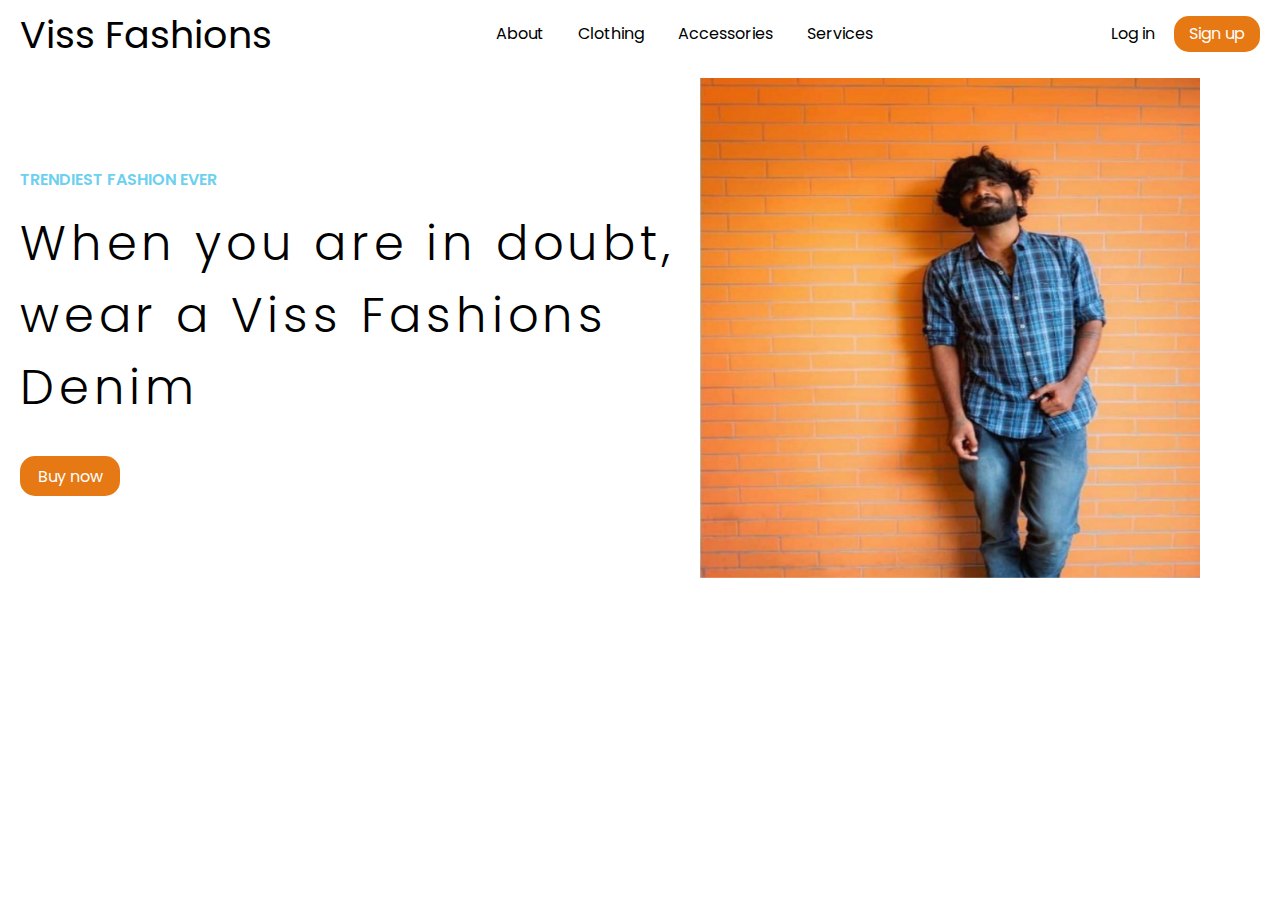
<file: index.html>
<!DOCTYPE html>
<html lang="en">
<head>
    <meta charset="UTF-8">
    <meta name="viewport" content="width=device-width, initial-scale=1.0">
    <link rel="preconnect" href="https://fonts.googleapis.com">
    <link rel="preconnect" href="https://fonts.gstatic.com" crossorigin>
    <link href="https://fonts.googleapis.com/css2?family=Hanken+Grotesk:wght@100;500&family=Poppins:wght@200;400&display=swap" rel="stylesheet">
    <link rel="stylesheet" href="styles.css">
    <title>Viss-Fashion|Home</title>
</head>
<body>
    
    <Header>
        <div>Viss Fashions</div>

        <nav>
            <ul>
                <li>About</li>
                <li>Clothing</li>
                <li>Accessories</li>
                <li>Services</li>
            </ul>

        </nav>

        <ul>
            <li class="log-in"><a href="signup.html">Log in</a></li>
            <li class="sign-up"><a href="signup.html">Sign up</a></li>
        </ul>

    </Header>

    <main>

        <section class="left">
            <p class="top">Trendiest Fashion ever</p>

            <p class="middle">When you are in doubt, wear a Viss Fashions Denim</p>

            <p class="bottom">Buy now</p>
        </section>

        <section class="right">
            <img src="./assets/hero-image.png" alt="hero-image">
        </section>

    </main>

</body>
</html>
</file>
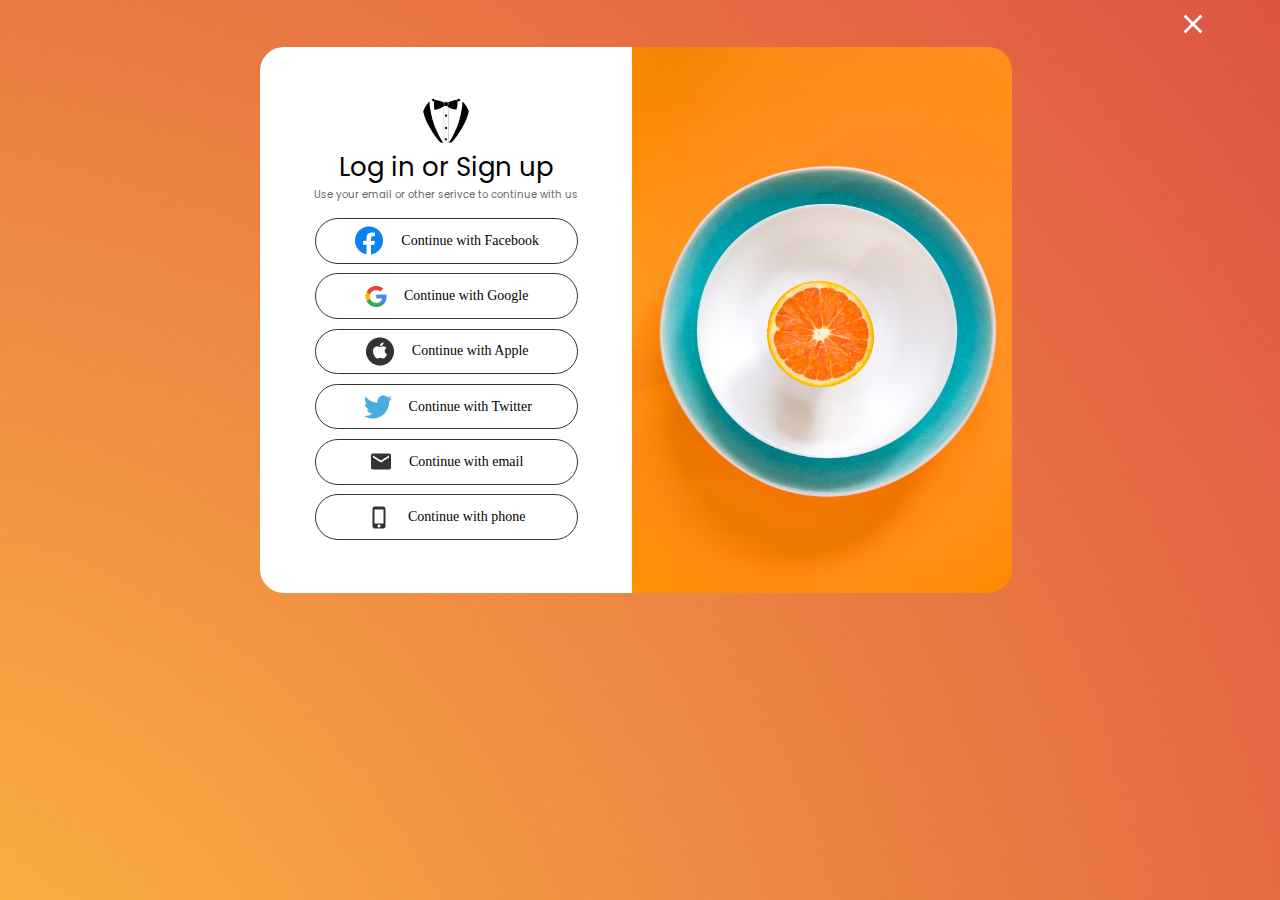
<file: signup.html>
<!DOCTYPE html>
<html lang="en">
<head>
    <meta charset="UTF-8">
    <meta name="viewport" content="width=device-width, initial-scale=1.0">
    <link rel="preconnect" href="https://fonts.googleapis.com">
    <link rel="preconnect" href="https://fonts.gstatic.com" crossorigin>
    <link href="https://fonts.googleapis.com/css2?family=Hanken+Grotesk:wght@100;500&family=Poppins:wght@200;400&display=swap" rel="stylesheet">
    <link rel="stylesheet" href="signup.css">
    <title>Viss-Fashion|sign-up</title>
</head>
<body>
    
    <header>
        <a href="index.html"><img src="./assets/X.png" alt="return-icon"></a>
    </header>

    <main>

        <div class="container">

            <div class="main-content">

            <section class="left">

                <img src="./assets/Logo.png" alt="Viss-Fashion logo">

                <p class="log-in">Log in or Sign up</p>

                <p class="email">Use your email or other serivce to continue with us</p>

                <div class="content">
                    <img src="./assets/facebook.png" alt="Facebook">
                    <p>Continue with Facebook</p>
                </div>

                <div class="content">
                    <img src="./assets/Google.png" alt="Google">
                    <p>Continue with Google</p>
                </div>

                <div class="content">
                    <img src="./assets/Apple.png" alt="Apple">
                    <p>Continue with Apple</p>
                </div>

                <div class="content">
                    <img src="./assets/Twitter.png" alt="Twitter">
                    <p>Continue with Twitter</p>
                </div>

                <div class="content">
                    <img src="./assets/Email.png" alt="Email">
                    <p>Continue with email</p>
                </div>

                <div class="content">
                    <img src="./assets/Phone.png" alt="Phone">
                    <p>Continue with phone</p>
                </div>

            </section>

            <section class="right">
                <img src="./assets/right-image.png" alt="background">
            </section>

            </div>

        </div>

    </main>

</body>
</html>
</file>
<file: styles.css>
body {
    margin: 0;
    padding: 0;
    font-family: 'Poppins';
}

/*---------------Header---------------*/

header {
    display: flex;
    justify-content: space-between;
    align-items: center;
    padding: 0 20px 0 20px;
}

header > div {
    font-size: 38px;
    font-weight: 400;
    color: hsla(0, 0%, 0%, 1);
}

ul {
    list-style-type: none;
}

li {
    display: inline-block;
    padding: 0 15px;
    font-weight: 400;
    line-height: 36px;
    color: hsla(0, 0%, 0%, 1);
}

ul .sign-up {
    background-color: hsla(29, 84%, 49%, 1);
    border-radius: 15px;
}


ul li > a {
    text-decoration: none;
    color: white;
}

ul .log-in > a {
    color: black;
}
/*-------------Main Section-------------*/

main {
    display: flex;
    justify-content: space-between;
    margin: 10px 0;
    padding: 0 20px 0 20px;
}

.left {
    display: flex;
    flex-direction: column;
    justify-content: center;
}

.left .top{
    font-family: 'Poppins';
    font-weight: 600;
    color: rgba(68, 195, 235, 0.80);
    text-transform: uppercase;
}

.left .middle {
    margin: 0;
    font-size: 48px;
    font-style: normal;
    font-weight: 300;
    line-height: normal;
    letter-spacing: 4.8px;
}

.left .bottom {
    display: flex;
    justify-content: center;
    align-items: center;
    width: 100px;
    height: 40px;
    background-color: hsla(29, 84%, 49%, 1);
    border-radius: 15px;
    color: white;
    margin-top: 2rem;
}

.right img {
    width: 500px;
    height: 500px;
    padding: 0 60px 0 0;
}
</file>
<file: signup.css>
body {
    background-image: url(./assets/background.png);
    font-family: 'Poppins';
}

header {
    width: 95%;
    display: flex;
    justify-content: flex-end;
}

.container {
    display: flex;
    align-items: center;
    justify-content: center;
}

.main-content {
    display: flex;
    width: 760px;
    height: 546px;
    border-radius: 24px;
}

.main-content > .left {
    width: 49%;
    height: 100%;
    background-color: white;
    display: flex;
    flex-direction: column;
    justify-content: center;
    align-items: center;
    border-radius: 24px 0px 0px 24px;
}

.log-in{
    font-size: 26px;
    margin-top: 5px;
    margin-bottom: 0;
}

.email {
    font-size: 10px;
    color: #666;
    margin-top: 0;
    text-align: center;
}

.content {
    display: flex;
    justify-content: center;
    align-items: center;
    width: 70%;
    height: 8%;
    border-radius: 40px;
    border: 1px solid #333;
    margin: 0.3rem;
}

.content > img {
    padding-right: 1rem;
}

.content > p {
    font-size: 14px;
    font-family: 'avenir';
}

.main-content > .right {
    width: 50%;
    height: 100%;
}

.main-content > .right > img {
    width: 100%;
    height: 100%;
    border-radius: 0 24px 24px 0px;
}
</file>
